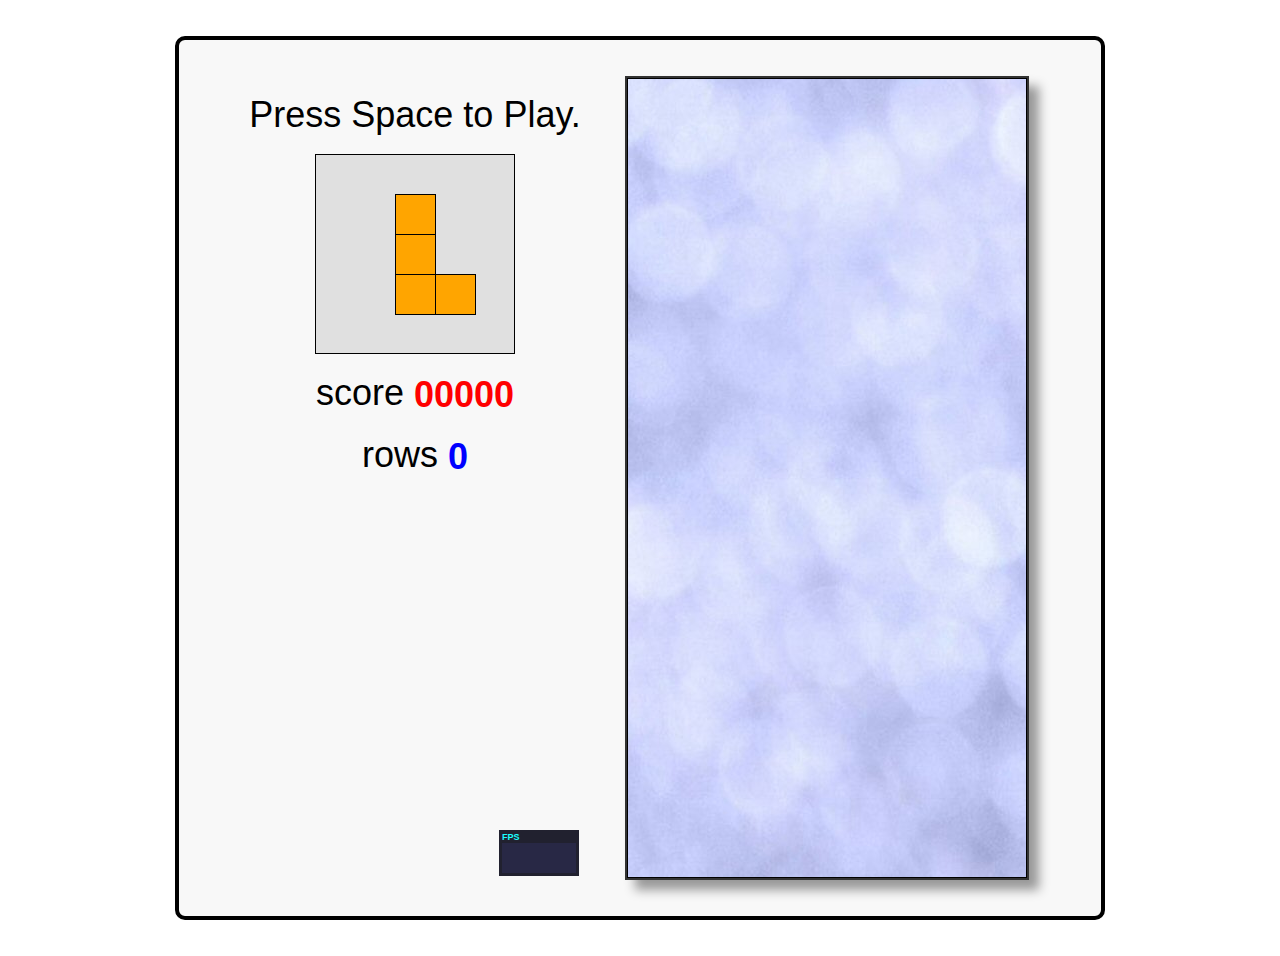
<file: gamefive/index.html>
<!DOCTYPE html>
<html>
<head>
  <title>Javascript Tetris</title>
  <style>
    body      { font-family: Helvetica, sans-serif; }
    #tetris   { margin: 1em auto; padding: 1em; border: 4px solid black; border-radius: 10px; background-color: #F8F8F8; }
    #stats    { display: inline-block; vertical-align: top; }
    #canvas   { display: inline-block; vertical-align: top; background: url(texture.jpg); box-shadow: 10px 10px 10px #999; border: 2px solid #333; }
    #menu     { display: inline-block; vertical-align: top; position: relative; }
    #menu p   { margin: 0.5em 0; text-align: center; }
    #menu p a { text-decoration: none; color: black; }
    #upcoming { display: block; margin: 0 auto; background-color: #E0E0E0; }
    #score    { color: red; font-weight: bold; vertical-align: middle; }
    #rows     { color: blue; font-weight: bold; vertical-align: middle; }
    #stats    { position: absolute; bottom: 0em; right: 1em; }
    @media screen and (min-width:   0px) and (min-height:   0px)  { #tetris { font-size: 0.75em; width: 250px; } #menu { width: 100px; height: 200px; } #upcoming { width:  50px; height:  50px; } #canvas { width: 100px; height: 200px; } } /* 10px chunks */
    @media screen and (min-width: 400px) and (min-height: 400px)  { #tetris { font-size: 1.00em; width: 350px; } #menu { width: 150px; height: 300px; } #upcoming { width:  75px; height:  75px; } #canvas { width: 150px; height: 300px; } } /* 15px chunks */
    @media screen and (min-width: 500px) and (min-height: 500px)  { #tetris { font-size: 1.25em; width: 450px; } #menu { width: 200px; height: 400px; } #upcoming { width: 100px; height: 100px; } #canvas { width: 200px; height: 400px; } } /* 20px chunks */
    @media screen and (min-width: 600px) and (min-height: 600px)  { #tetris { font-size: 1.50em; width: 550px; } #menu { width: 250px; height: 500px; } #upcoming { width: 125px; height: 125px; } #canvas { width: 250px; height: 500px; } } /* 25px chunks */
    @media screen and (min-width: 700px) and (min-height: 700px)  { #tetris { font-size: 1.75em; width: 650px; } #menu { width: 300px; height: 600px; } #upcoming { width: 150px; height: 150px; } #canvas { width: 300px; height: 600px; } } /* 30px chunks */
    @media screen and (min-width: 800px) and (min-height: 800px)  { #tetris { font-size: 2.00em; width: 750px; } #menu { width: 350px; height: 700px; } #upcoming { width: 175px; height: 175px; } #canvas { width: 350px; height: 700px; } } /* 35px chunks */
    @media screen and (min-width: 900px) and (min-height: 900px)  { #tetris { font-size: 2.25em; width: 850px; } #menu { width: 400px; height: 800px; } #upcoming { width: 200px; height: 200px; } #canvas { width: 400px; height: 800px; } } /* 40px chunks */
  </style>
</head>

<body>

  <div id="tetris">
    <div id="menu">
      <p id="start"><a href="javascript:play();">Press Space to Play.</a></p>
      <p><canvas id="upcoming"></canvas></p>
      <p>score <span id="score">00000</span></p>
      <p>rows <span id="rows">0</span></p>
    </div>
    <canvas id="canvas">
      Sorry, this example cannot be run because your browser does not support the &lt;canvas&gt; element
    </canvas>
  </div>

  <script src="stats.js"></script>
  <script>

    //-------------------------------------------------------------------------
    // base helper methods
    //-------------------------------------------------------------------------

    function get(id)        { return document.getElementById(id);  }
    function hide(id)       { get(id).style.visibility = 'hidden'; }
    function show(id)       { get(id).style.visibility = null;     }
    function html(id, html) { get(id).innerHTML = html;            }

    function timestamp()           { return new Date().getTime();                             }
    function random(min, max)      { return (min + (Math.random() * (max - min)));            }
    function randomChoice(choices) { return choices[Math.round(random(0, choices.length-1))]; }

    if (!window.requestAnimationFrame) { // http://paulirish.com/2011/requestanimationframe-for-smart-animating/
      window.requestAnimationFrame = window.webkitRequestAnimationFrame ||
                                     window.mozRequestAnimationFrame    ||
                                     window.oRequestAnimationFrame      ||
                                     window.msRequestAnimationFrame     ||
                                     function(callback, element) {
                                       window.setTimeout(callback, 1000 / 60);
                                     }
    }

    //-------------------------------------------------------------------------
    // game constants
    //-------------------------------------------------------------------------

    var KEY     = { ESC: 27, SPACE: 32, LEFT: 37, UP: 38, RIGHT: 39, DOWN: 40 },
        DIR     = { UP: 0, RIGHT: 1, DOWN: 2, LEFT: 3, MIN: 0, MAX: 3 },
        stats   = new Stats(),
        canvas  = get('canvas'),
        ctx     = canvas.getContext('2d'),
        ucanvas = get('upcoming'),
        uctx    = ucanvas.getContext('2d'),
        speed   = { start: 0.6, decrement: 0.005, min: 0.1 }, // how long before piece drops by 1 row (seconds)
        nx      = 10, // width of tetris court (in blocks)
        ny      = 20, // height of tetris court (in blocks)
        nu      = 5;  // width/height of upcoming preview (in blocks)

    //-------------------------------------------------------------------------
    // game variables (initialized during reset)
    //-------------------------------------------------------------------------

    var dx, dy,        // pixel size of a single tetris block
        blocks,        // 2 dimensional array (nx*ny) representing tetris court - either empty block or occupied by a 'piece'
        actions,       // queue of user actions (inputs)
        playing,       // true|false - game is in progress
        dt,            // time since starting this game
        current,       // the current piece
        next,          // the next piece
        score,         // the current score
        vscore,        // the currently displayed score (it catches up to score in small chunks - like a spinning slot machine)
        rows,          // number of completed rows in the current game
        step;          // how long before current piece drops by 1 row

    //-------------------------------------------------------------------------
    // tetris pieces
    //
    // blocks: each element represents a rotation of the piece (0, 90, 180, 270)
    //         each element is a 16 bit integer where the 16 bits represent
    //         a 4x4 set of blocks, e.g. j.blocks[0] = 0x44C0
    //
    //             0100 = 0x4 << 3 = 0x4000
    //             0100 = 0x4 << 2 = 0x0400
    //             1100 = 0xC << 1 = 0x00C0
    //             0000 = 0x0 << 0 = 0x0000
    //                               ------
    //                               0x44C0
    //
    //-------------------------------------------------------------------------

    var i = { size: 4, blocks: [0x0F00, 0x2222, 0x00F0, 0x4444], color: 'cyan'   };
    var j = { size: 3, blocks: [0x44C0, 0x8E00, 0x6440, 0x0E20], color: 'blue'   };
    var l = { size: 3, blocks: [0x4460, 0x0E80, 0xC440, 0x2E00], color: 'orange' };
    var o = { size: 2, blocks: [0xCC00, 0xCC00, 0xCC00, 0xCC00], color: 'yellow' };
    var s = { size: 3, blocks: [0x06C0, 0x8C40, 0x6C00, 0x4620], color: 'green'  };
    var t = { size: 3, blocks: [0x0E40, 0x4C40, 0x4E00, 0x4640], color: 'purple' };
    var z = { size: 3, blocks: [0x0C60, 0x4C80, 0xC600, 0x2640], color: 'red'    };

    //------------------------------------------------
    // do the bit manipulation and iterate through each
    // occupied block (x,y) for a given piece
    //------------------------------------------------
    function eachblock(type, x, y, dir, fn) {
      var bit, result, row = 0, col = 0, blocks = type.blocks[dir];
      for(bit = 0x8000 ; bit > 0 ; bit = bit >> 1) {
        if (blocks & bit) {
          fn(x + col, y + row);
        }
        if (++col === 4) {
          col = 0;
          ++row;
        }
      }
    }

    //-----------------------------------------------------
    // check if a piece can fit into a position in the grid
    //-----------------------------------------------------
    function occupied(type, x, y, dir) {
      var result = false
      eachblock(type, x, y, dir, function(x, y) {
        if ((x < 0) || (x >= nx) || (y < 0) || (y >= ny) || getBlock(x,y))
          result = true;
      });
      return result;
    }

    function unoccupied(type, x, y, dir) {
      return !occupied(type, x, y, dir);
    }

    //-----------------------------------------
    // start with 4 instances of each piece and
    // pick randomly until the 'bag is empty'
    //-----------------------------------------
    var pieces = [];
    function randomPiece() {
      if (pieces.length == 0)
        pieces = [i,i,i,i,j,j,j,j,l,l,l,l,o,o,o,o,s,s,s,s,t,t,t,t,z,z,z,z];
      var type = pieces.splice(random(0, pieces.length-1), 1)[0];
      return { type: type, dir: DIR.UP, x: Math.round(random(0, nx - type.size)), y: 0 };
    }


    //-------------------------------------------------------------------------
    // GAME LOOP
    //-------------------------------------------------------------------------

    function run() {

      showStats(); // initialize FPS counter
      addEvents(); // attach keydown and resize events

      var last = now = timestamp();
      function frame() {
        now = timestamp();
        update(Math.min(1, (now - last) / 1000.0)); // using requestAnimationFrame have to be able to handle large delta's caused when it 'hibernates' in a background or non-visible tab
        draw();
        stats.update();
        last = now;
        requestAnimationFrame(frame, canvas);
      }

      resize(); // setup all our sizing information
      reset();  // reset the per-game variables
      frame();  // start the first frame

    }

    function showStats() {
      stats.domElement.id = 'stats';
      get('menu').appendChild(stats.domElement);
    }

    function addEvents() {
      document.addEventListener('keydown', keydown, false);
      window.addEventListener('resize', resize, false);
    }

    function resize(event) {
      canvas.width   = canvas.clientWidth;  // set canvas logical size equal to its physical size
      canvas.height  = canvas.clientHeight; // (ditto)
      ucanvas.width  = ucanvas.clientWidth;
      ucanvas.height = ucanvas.clientHeight;
      dx = canvas.width  / nx; // pixel size of a single tetris block
      dy = canvas.height / ny; // (ditto)
      invalidate();
      invalidateNext();
    }

    function keydown(ev) {
      var handled = false;
      if (playing) {
        switch(ev.keyCode) {
          case KEY.LEFT:   actions.push(DIR.LEFT);  handled = true; break;
          case KEY.RIGHT:  actions.push(DIR.RIGHT); handled = true; break;
          case KEY.UP:     actions.push(DIR.UP);    handled = true; break;
          case KEY.DOWN:   actions.push(DIR.DOWN);  handled = true; break;
          case KEY.ESC:    lose();                  handled = true; break;
        }
      }
      else if (ev.keyCode == KEY.SPACE) {
        play();
        handled = true;
      }
      if (handled)
        ev.preventDefault(); // prevent arrow keys from scrolling the page (supported in IE9+ and all other browsers)
    }

    //-------------------------------------------------------------------------
    // GAME LOGIC
    //-------------------------------------------------------------------------

    function play() { hide('start'); reset();          playing = true;  }
    function lose() { show('start'); setVisualScore(); playing = false; }

    function setVisualScore(n)      { vscore = n || score; invalidateScore(); }
    function setScore(n)            { score = n; setVisualScore(n);  }
    function addScore(n)            { score = score + n;   }
    function clearScore()           { setScore(0); }
    function clearRows()            { setRows(0); }
    function setRows(n)             { rows = n; step = Math.max(speed.min, speed.start - (speed.decrement*rows)); invalidateRows(); }
    function addRows(n)             { setRows(rows + n); }
    function getBlock(x,y)          { return (blocks && blocks[x] ? blocks[x][y] : null); }
    function setBlock(x,y,type)     { blocks[x] = blocks[x] || []; blocks[x][y] = type; invalidate(); }
    function clearBlocks()          { blocks = []; invalidate(); }
    function clearActions()         { actions = []; }
    function setCurrentPiece(piece) { current = piece || randomPiece(); invalidate();     }
    function setNextPiece(piece)    { next    = piece || randomPiece(); invalidateNext(); }

    function reset() {
      dt = 0;
      clearActions();
      clearBlocks();
      clearRows();
      clearScore();
      setCurrentPiece(next);
      setNextPiece();
    }

    function update(idt) {
      if (playing) {
        if (vscore < score)
          setVisualScore(vscore + 1);
        handle(actions.shift());
        dt = dt + idt;
        if (dt > step) {
          dt = dt - step;
          drop();
        }
      }
    }

    function handle(action) {
      switch(action) {
        case DIR.LEFT:  move(DIR.LEFT);  break;
        case DIR.RIGHT: move(DIR.RIGHT); break;
        case DIR.UP:    rotate();        break;
        case DIR.DOWN:  drop();          break;
      }
    }

    function move(dir) {
      var x = current.x, y = current.y;
      switch(dir) {
        case DIR.RIGHT: x = x + 1; break;
        case DIR.LEFT:  x = x - 1; break;
        case DIR.DOWN:  y = y + 1; break;
      }
      if (unoccupied(current.type, x, y, current.dir)) {
        current.x = x;
        current.y = y;
        invalidate();
        return true;
      }
      else {
        return false;
      }
    }

    function rotate() {
      var newdir = (current.dir == DIR.MAX ? DIR.MIN : current.dir + 1);
      if (unoccupied(current.type, current.x, current.y, newdir)) {
        current.dir = newdir;
        invalidate();
      }
    }

    function drop() {
      if (!move(DIR.DOWN)) {
        addScore(10);
        dropPiece();
        removeLines();
        setCurrentPiece(next);
        setNextPiece(randomPiece());
        clearActions();
        if (occupied(current.type, current.x, current.y, current.dir)) {
          lose();
        }
      }
    }

    function dropPiece() {
      eachblock(current.type, current.x, current.y, current.dir, function(x, y) {
        setBlock(x, y, current.type);
      });
    }

    function removeLines() {
      var x, y, complete, n = 0;
      for(y = ny ; y > 0 ; --y) {
        complete = true;
        for(x = 0 ; x < nx ; ++x) {
          if (!getBlock(x, y))
            complete = false;
        }
        if (complete) {
          removeLine(y);
          y = y + 1; // recheck same line
          n++;
        }
      }
      if (n > 0) {
        addRows(n);
        addScore(100*Math.pow(2,n-1)); // 1: 100, 2: 200, 3: 400, 4: 800
      }
    }

    function removeLine(n) {
      var x, y;
      for(y = n ; y >= 0 ; --y) {
        for(x = 0 ; x < nx ; ++x)
          setBlock(x, y, (y == 0) ? null : getBlock(x, y-1));
      }
    }

    //-------------------------------------------------------------------------
    // RENDERING
    //-------------------------------------------------------------------------

    var invalid = {};

    function invalidate()         { invalid.court  = true; }
    function invalidateNext()     { invalid.next   = true; }
    function invalidateScore()    { invalid.score  = true; }
    function invalidateRows()     { invalid.rows   = true; }

    function draw() {
      ctx.save();
      ctx.lineWidth = 1;
      ctx.translate(0.5, 0.5); // for crisp 1px black lines
      drawCourt();
      drawNext();
      drawScore();
      drawRows();
      ctx.restore();
    }

    function drawCourt() {
      if (invalid.court) {
        ctx.clearRect(0, 0, canvas.width, canvas.height);
        if (playing)
          drawPiece(ctx, current.type, current.x, current.y, current.dir);
        var x, y, block;
        for(y = 0 ; y < ny ; y++) {
          for (x = 0 ; x < nx ; x++) {
            if (block = getBlock(x,y))
              drawBlock(ctx, x, y, block.color);
          }
        }
        ctx.strokeRect(0, 0, nx*dx - 1, ny*dy - 1); // court boundary
        invalid.court = false;
      }
    }

    function drawNext() {
      if (invalid.next) {
        var padding = (nu - next.type.size) / 2; // half-arsed attempt at centering next piece display
        uctx.save();
        uctx.translate(0.5, 0.5);
        uctx.clearRect(0, 0, nu*dx, nu*dy);
        drawPiece(uctx, next.type, padding, padding, next.dir);
        uctx.strokeStyle = 'black';
        uctx.strokeRect(0, 0, nu*dx - 1, nu*dy - 1);
        uctx.restore();
        invalid.next = false;
      }
    }

    function drawScore() {
      if (invalid.score) {
        html('score', ("00000" + Math.floor(vscore)).slice(-5));
        invalid.score = false;
      }
    }

    function drawRows() {
      if (invalid.rows) {
        html('rows', rows);
        invalid.rows = false;
      }
    }

    function drawPiece(ctx, type, x, y, dir) {
      eachblock(type, x, y, dir, function(x, y) {
        drawBlock(ctx, x, y, type.color);
      });
    }

    function drawBlock(ctx, x, y, color) {
      ctx.fillStyle = color;
      ctx.fillRect(x*dx, y*dy, dx, dy);
      ctx.strokeRect(x*dx, y*dy, dx, dy)
    }

    //-------------------------------------------------------------------------
    // FINALLY, lets run the game
    //-------------------------------------------------------------------------

    run();

  </script>

</body>
</html>
</file>
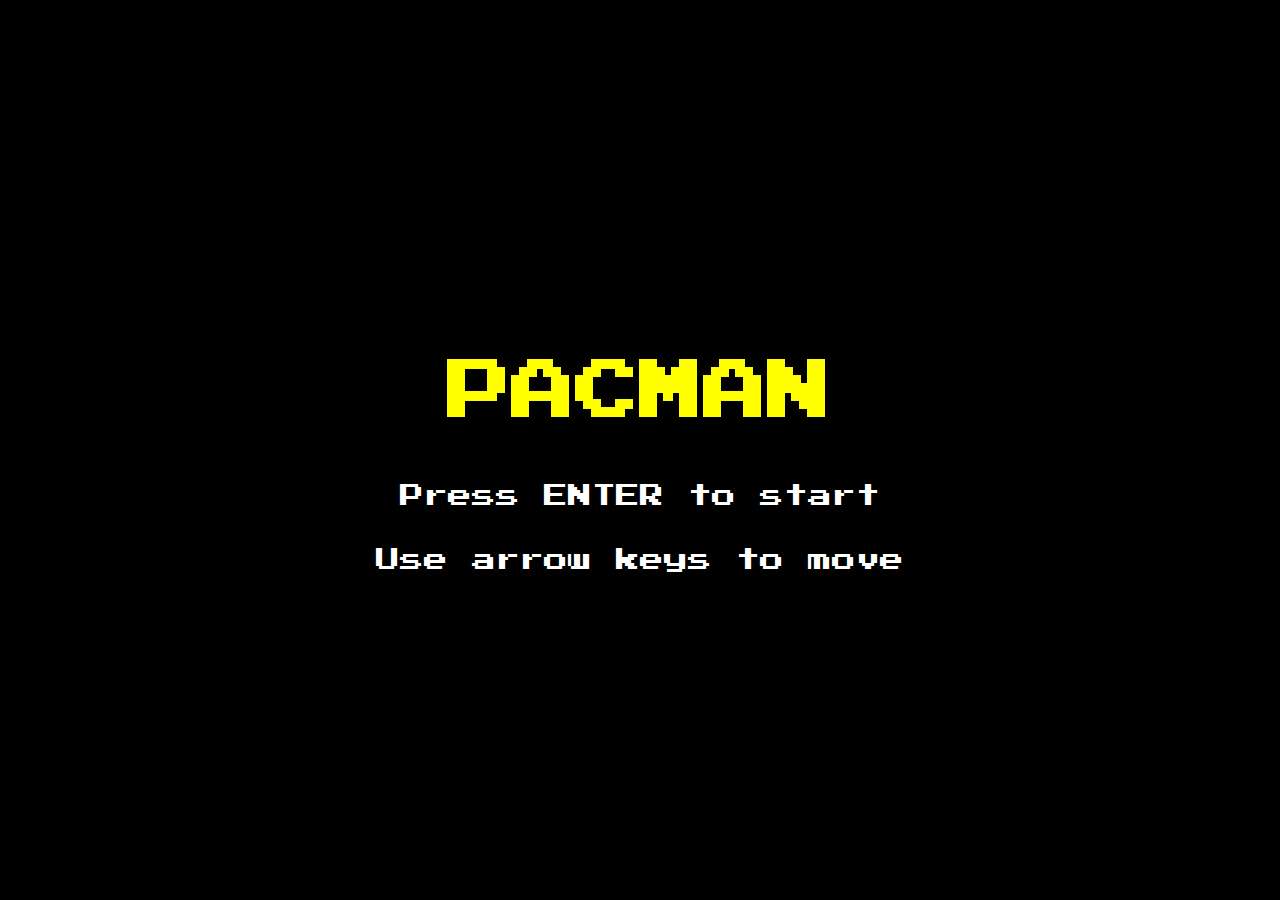
<file: gamefour/index.html>
<!DOCTYPE html>
<html lang="en" dir="ltr">
  <head>
    <meta charset="utf-8" />
    <title>PacMan</title>
    <link rel="stylesheet" href="styles.css" />
    <script src="app.js" charset="utf-8"></script>
  </head>
  <body>
    <div class="overlay-screen" id="start-screen">
      <h1>PACMAN</h1>
      <h2 id="start-msg">Press ENTER to start</h2>
      <h2>Use arrow keys to move</h2>
    </div>
    <div class="game-container">
      <div class="grid"></div>
      <h2>Score:<span id="score">0</span></h2>
    </div>
    <div class="overlay-screen" id="game-over-screen">
      <span>GAME OVER!</span>
    </div>
    <div class="overlay-screen" id="you-won-screen">
      <span>YOU WON!</span>
    </div>
  </body>
</html>
</file>
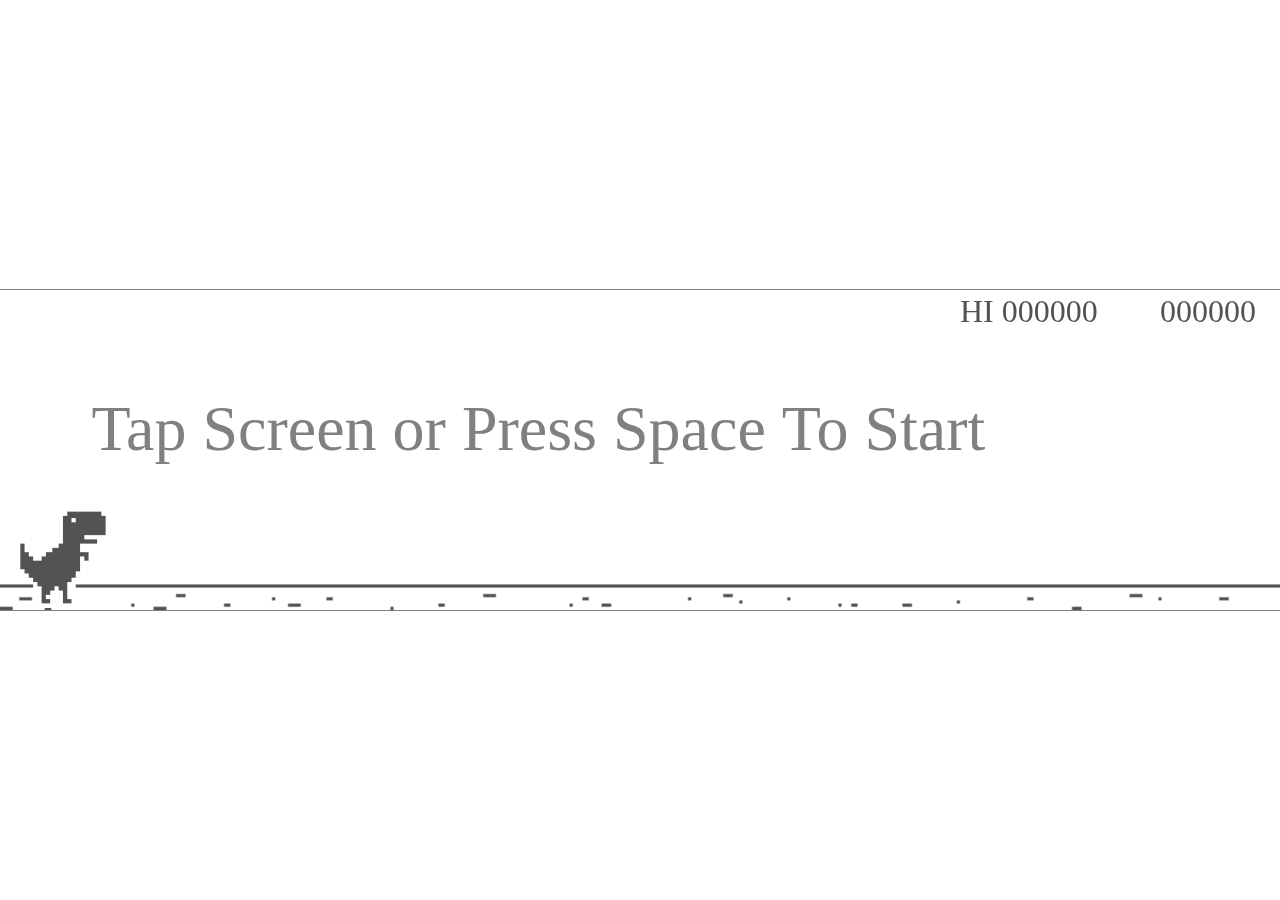
<file: gameOne/index.html>
<!DOCTYPE html>
<html lang="en">
  <head>
    <meta charset="UTF-8" />
    <meta http-equiv="X-UA-Compatible" content="IE=edge" />
    <meta name="viewport" content="width=device-width, initial-scale=1.0" />
    <title>Dino Game</title>
    <style>
      * {
        padding: 0px;
        margin: 0px;
      }
      body {
        display: flex;
        align-items: center;
        justify-content: center;
        flex-direction: column;
        height: 100vh;

        user-select: none;
        touch-action: none;
        -webkit-touch-callout: none;
        -webkit-user-select: none;
        -khtml-user-select: none;
        -moz-user-select: none;
        -ms-user-select: none;
        user-select: none;
        outline: none;
        -webkit-tap-highlight-color: rgba(255, 255, 255, 0);
      }
      canvas {
        border: 0.1px solid grey;
      }
      a {
        color: rgb(161, 157, 157);
      }
      .links {
        margin-bottom: 20px;
        font-weight: normal;
        font-size: 1.2em;
      }
      .separator {
        color: grey;
      }
    </style>
    <script src="index.js" defer type="module"></script>
  </head>
  <body>
    <canvas id="game"></canvas>
  </body>
</html>
</file>
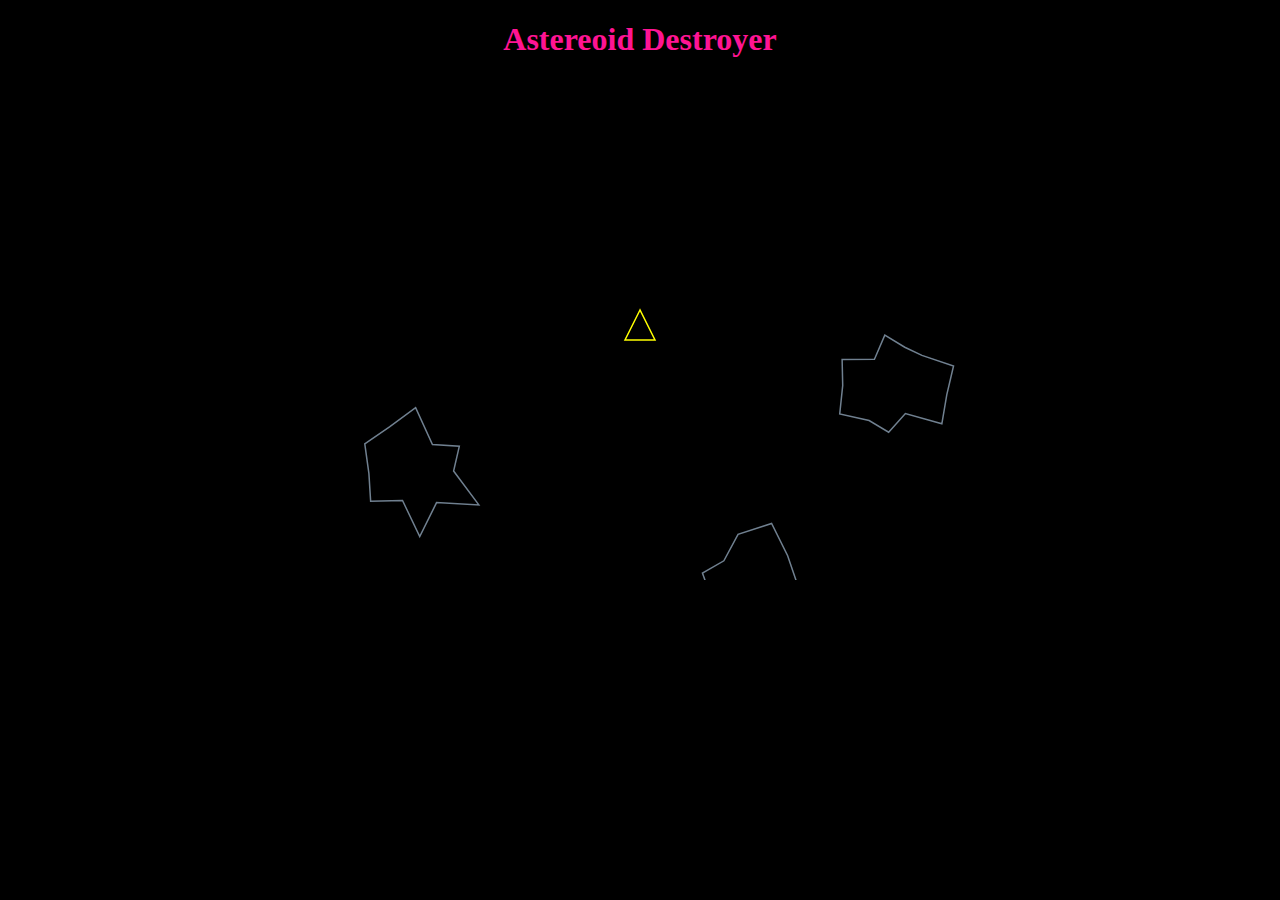
<file: gamesix/index.html>
<!DOCTYPE html>
<html lang="en">

<head>
    <meta charset="UTF-8">
    <meta name="viewport" content="width=device-width, initial-scale=1.0">
    <meta http-equiv="X-UA-Compatible" content="ie=edge">
    <title>Asteroid Destroyer</title>
    <link rel="stylesheet" href="style.css">
</head>

<body>
    <h1>Astereoid Destroyer</h1>
    <canvas id="gameCanvas" width="700" height="500"></canvas>
    <script src="js/ship.js"></script>
    <script src="js/_consts.js"></script>
    <script src="js/asteroid.js"></script>
    <script src="js/game.js"></script>
    <script src="js/_keyboard_events.js"></script>
    <script src="js/main.js"></script>
</body>

</html>
</file>
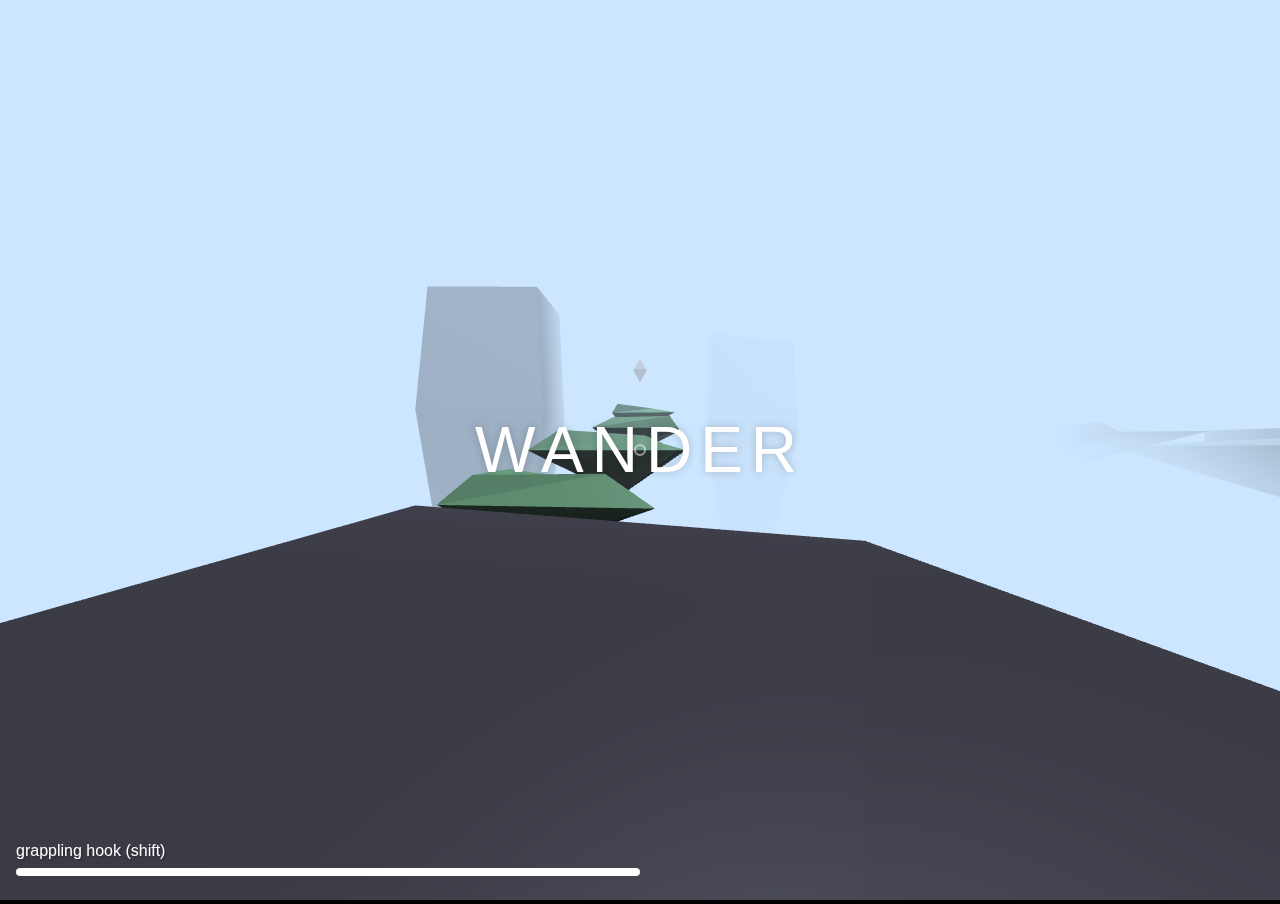
<file: gamethree/index.html>
<!doctype html>
<html lang="en">
<head>
  <meta charset="utf-8">
  <title>js13k-2018</title>
  <style>
    body {
      margin: 0;
      background: #000;
      color: #fff;
      font-family: Futura, sans-serif;
      -webkit-font-smoothing: antialiased;
      overflow: hidden;
    }

    [hidden] {
      display: none !important;
    }

    @keyframes f {
      50% {
        opacity: 1;
      }

      100% {
        opacity: 0;
      }
    }

    .t {
      position: absolute;
      top: 50%;
      left: 50%;
      transform: translate(-50%, -50%);
      pointer-events: none;
      font-size: 4rem;
      letter-spacing: .5rem;
      animation: f 8s forwards;
      text-shadow: 0 0 .5rem rgba(0, 0, 0, .2);
    }

    /* reticle */
    .r {
      position: absolute;
      top: 50%;
      left: 50%;
      transform: translate(-50%, -50%);
      width: .5rem;
      height: .5rem;
      border: 2px solid rgba(255, 255, 255, .5);
      border-radius: 50%;
    }

    /* progress */
    .p {
      position: absolute;
      display: flex;
      bottom: 1.5rem;
      left: 1rem;
      width: calc(50vw - 1rem);
      height: .5rem;
      background: rgba(0, 0, 0, .5);
      border-radius: 9999px;
    }

    .p::before {
      content: 'grappling hook (shift)';
      position: absolute;
      bottom: 100%;
      margin-bottom: .5rem;
      text-shadow: 2px 2px rgba(0, 0, 0, .2);
    }

    .p::after {
      content: '';
      width: var(--p-w);
      background: #fff;
      border-radius: 9999px;
    }
  </style>
</head>
<body>
  <div class="g">
    <canvas id="c"></canvas>
    <div class="t">WANDER</div>
    <div class="r"></div>
    <div class="p" hidden></div>
  </div>
  <script type="module" src="./src/index.js"></script>
</body>
</html>
</file>
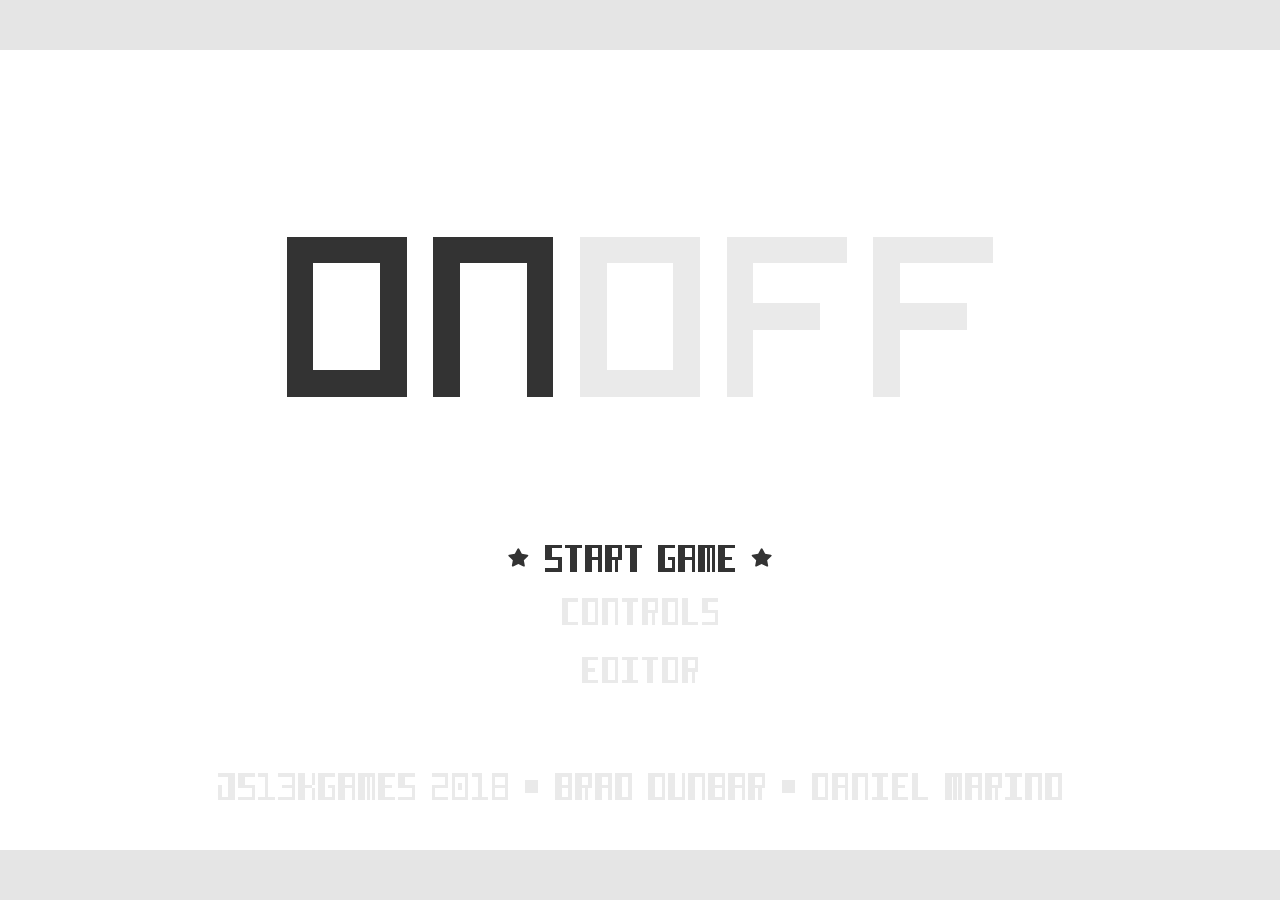
<file: gametwo/index.html>
<!doctype html>
<head>
  <meta charset="utf-8">
  <link rel="stylesheet" href="styles.css">
  <script src="index.js" type="module" defer></script>
</head>
<body class="on">
  <svg id="title" viewBox="0 0 768 480">
    <path class="light" d="M188 192h40v-64h-40v64zm0 16h-16v-96h72v96h-56zm128-80h-40v80h-16v-96h72v96h-16v-80z"/>
    <path class="dark" d="M540 128v24h40v16h-40v40h-16v-96h72v16h-56zm-88 24h40v16h-40v40h-16v-96h72v16h-56v24zm-48-24h-40v64h40v-64zm16 0v80h-72v-96h72v16z"/>
    <g class="menu">
      <g class="item">
        <path class="text" d="M355 306v7h-4v-16h10v16h-2v-7h-4zm0-2h4v-5h-4v5zm56 2v7h-4v-16h10v16h-2v-7h-4zm0-2h4v-5h-4v5zm-44 2v7h-4v-16h10v9h-2v7h-2v-7h-2zm0-2h4v-5h-4v5zm36 2h-2v-2h4v9h-10v-16h10v2h-6v12h4v-5zm32-2h4v2h-4v5h6v2h-10v-16h10v2h-6v5zm-16-7h10v16h-2v-14h-1v14h-2v-14h-1v14h-4v-16zm-82 7v9h-10v-2h8v-5h-8v-9h10v2h-6v5h6zm5-5h-3v-2h10v2h-3v14h-4v-14zm36 0h-3v-2h10v2h-3v14h-4v-14z"/>
        <path class="stars" d="M457 308.4l-3.1 1.5h-.6a.5.5 0 0 1-.2-.5l.6-3.3-2.5-2.4a.5.5 0 0 1-.2-.5c0-.2.3-.4.5-.4l3.4-.5 1.6-3a.6.6 0 0 1 1 0l1.6 3 3.4.5c.2 0 .4.2.5.4 0 .2 0 .4-.2.5l-2.5 2.4.6 3.3c0 .2 0 .4-.2.5h-.6l-3.1-1.5zm-146 0l-3.1 1.5h-.6a.5.5 0 0 1-.2-.5l.6-3.3-2.5-2.4a.5.5 0 0 1-.2-.5c0-.2.3-.4.5-.4l3.4-.5 1.6-3a.6.6 0 0 1 1 0l1.6 3 3.4.5c.2 0 .4.2.5.4 0 .2 0 .4-.2.5l-2.5 2.4.6 3.3c0 .2 0 .4-.2.5h-.6l-3.1-1.5z"/>
      </g>
      <g class="item">
        <path class="text" d="M389 338v7h-4v-16h10v9h-2v7h-2v-7h-2zm0-2h4v-5h-4v5zm-28-7h10v16h-2v-14h-4v14h-4v-16zm70 7v9h-10v-2h8v-5h-8v-9h10v2h-6v5h6zm-55-5h-3v-2h10v2h-3v14h-4v-14zm-35 0v12h6v2h-10v-16h10v2h-6zm12 0v12h4v-12h-4zm-4-2h10v16h-10v-16zm52 2v12h4v-12h-4zm-4-2h10v16h-10v-16zm16 14h6v2h-10v-16h4v14z"/>
        <path class="stars" d="M447 341.4l-3.1 1.5h-.6a.5.5 0 0 1-.2-.5l.6-3.3-2.5-2.4a.5.5 0 0 1-.2-.5c0-.2.3-.4.5-.4l3.4-.5 1.6-3a.6.6 0 0 1 1 0l1.6 3 3.4.5c.2 0 .4.2.5.4 0 .2 0 .4-.2.5l-2.5 2.4.6 3.3c0 .2 0 .4-.2.5h-.6l-3.1-1.5zm-126 0l-3.1 1.5h-.6a.5.5 0 0 1-.2-.5l.6-3.3-2.5-2.4a.5.5 0 0 1-.2-.5c0-.2.3-.4.5-.4l3.4-.5 1.6-3a.6.6 0 0 1 1 0l1.6 3 3.4.5c.2 0 .4.2.5.4 0 .2 0 .4-.2.5l-2.5 2.4.6 3.3c0 .2 0 .4-.2.5h-.6l-3.1-1.5z"/>
      </g>
      <g class="item">
        <path class="text" d="M413 373v7h-4v-16h10v9h-2v7h-2v-7h-2zm0-2h4v-5h-4v5zm-60 0h4v2h-4v5h6v2h-10v-16h10v2h-6v5zm23 7v-12h-3v-2h10v2h-3v12h3v2h-10v-2h3zm12-12h-3v-2h10v2h-3v14h-4v-14zm13 0v12h4v-12h-4zm0-2h6v16h-10v-16h4zm-36 2v12h4v-12h-4zm0-2h6v16h-10v-16h4z" opacity=".2"/>
        <path class="stars" d="M435 376.4l-3.1 1.5h-.6a.5.5 0 0 1-.2-.5l.6-3.3-2.5-2.4a.5.5 0 0 1-.2-.5c0-.2.3-.4.5-.4l3.4-.5 1.6-3a.6.6 0 0 1 1 0l1.6 3 3.4.5c.2 0 .4.2.5.4 0 .2 0 .4-.2.5l-2.5 2.4.6 3.3c0 .2 0 .4-.2.5h-.6l-3.1-1.5zm-102 0l-3.1 1.5h-.6a.5.5 0 0 1-.2-.5l.6-3.3-2.5-2.4a.5.5 0 0 1-.2-.5c0-.2.3-.4.5-.4l3.4-.5 1.6-3a.6.6 0 0 1 1 0l1.6 3 3.4.5c.2 0 .4.2.5.4 0 .2 0 .4-.2.5l-2.5 2.4.6 3.3c0 .2 0 .4-.2.5h-.6l-3.1-1.5z"/>
      </g>
    </g>
    <path class="dark" d="M175 443h-6v-2h6v-5h-8v-2h10v16h-10v-2h8v-5zm122 5h6v-5h-6v5zm-2 0v-14h10v16h-10v-2zm2-7h6v-5h-6v5zm-30-5h-8v-2h10v9h-8v5h8v2h-10v-9h8v-5zm-108 12v-12h-4v-2h6v14h4v2h-10v-2h4zm128 0v-12h-4v-2h6v14h4v2h-10v-2h4zm-8-14h2v16h-10v-16h8zm0 2h-6v12h6v-12zm-72 7v7h-4v-16h10v16h-2v-7h-4zm0-2h4v-5h-4v5zm154 2v7h-4v-16h10v16h-2v-7h-4zm0-2h4v-5h-4v5zm80 2v7h-4v-16h10v16h-2v-7h-4zm0-2h4v-5h-4v5zm62 2v7h-4v-16h10v16h-2v-7h-4zm0-2h4v-5h-4v5zm80 2v7h-4v-16h10v16h-2v-7h-4zm0-2h4v-5h-4v5zm-234 2v7h-4v-16h10v9h-2v7h-2v-7h-2zm0-2h4v-5h-4v5zm104 2v7h-4v-16h10v9h-2v7h-2v-7h-2zm0-2h4v-5h-4v5zm142 2v7h-4v-16h10v9h-2v7h-2v-7h-2zm0-2h4v-5h-4v5zm-412 0h4v2h-4v7h-4v-16h4v7zm16 2h-2v-2h4v9h-10v-16h10v2h-6v12h4v-5zm32-2h4v2h-4v5h6v2h-10v-16h10v2h-6v5zm308 0h4v2h-4v5h6v2h-10v-16h10v2h-6v5zm-134 7h4v-14h2v16h-10v-16h4v14zm12-14h6v16h-2v-14h-4v14h-4v-16h4zm98 0h6v16h-2v-14h-4v14h-4v-16h4zm104 0h6v16h-2v-14h-4v14h-4v-16h4zm-400 0h6v16h-2v-14h-1v14h-2v-14h-1v14h-4v-16h4zm352 0h6v16h-2v-14h-1v14h-2v-14h-1v14h-4v-16h4zm-418 14v2h-10v-2h8v-5h-8v-9h10v2h-6v5h6v7zm96 0v2h-10v-2h8v-5h-8v-9h10v2h-6v5h6v7zm-112 0v-12h-6v-2h10v16h-10v-9h2v7h4zm389 0v-12h-3v-2h10v2h-3v12h3v2h-10v-2h3zm80 0v-12h-3v-2h10v2h-3v12h3v2h-10v-2h3zm-269-12v12h4v-12h-4zm0-2h6v16h-10v-16h4zm92 2v12h4v-12h-4zm0-2h6v16h-10v-16h4zm202 2v12h4v-12h-4zm0-2h6v16h-10v-16h4zm-140 2v12h4v-12h-4zm0-2h6v16h-10v-16h4zm-98 2v12h4v-12h-4zm0-2h6v16h-10v-16h4zm-20 2v12h4v-12h-4zm0-2h6v16h-10v-16h4zm178 14h6v2h-10v-16h4v14zm-364-14h2v7h-2v-7zm0 9h2v7h-2v-7zm246-2v2h-4v-2h4zm-92 0v2h-4v-2h4zm-66-1h2v4h-2v-4zm194-2h8v8h-8v-8zm-154 0h8v8h-8v-8z"/>
  </svg>

  <svg id="controls" viewBox="0 0 768 480" hidden>
    <g id="gamepad-controls">
      <g id="button-toggle" class="dark">
        <path d="M500 137v-12h-24v24h24v-8h4v12h-32v-32h32v16h43v2h-59v-2z"/>
        <path d="M601 139h-2v-2h4v9h-10v-16h10v2h-6v12h4v-5zm-12 0h-2v-2h4v9h-10v-16h10v2h-6v12h4v-5zm32-2h4v2h-4v5h6v2h-10v-16h10v2h-6v5zm-12 7h6v2h-10v-16h4v14zm-30 2h-10v-16h10v16zm-2-2v-12h-4v12h4zm-17-12h-3v-2h10v2h-3v14h-4v-14z"/>
      </g>
      <g id="button-jump" class="dark">
        <path d="M450 125h-12v24h24v-24h-8v-4h12v32h-32v-32h16v-20h97v2h-95v36h-2z"/>
        <path d="M597 103v7h-4V94h10v9h-6zm0-2h4v-5h-4v5zm-24 7h4V94h2v16h-10V94h4v14zm8-14h10v16h-2V96h-1v14h-2V96h-1v14h-4V94zm-18 14V96h-6v-2h10v16h-10v-9h2v7h4z"/>
      </g>

      <path id="button-left" class="dark" d="M193 122v7h-4v-16h10v2h-6v5h4v2h-4zm-12-2h4v2h-4v5h6v2h-10v-16h10v2h-6v5zm23-5h-3v-2h10v2h-3v14h-4v-14zm-35 12h6v2h-10v-16h4v14zm99 4h18v4h-22v-11h4v7zm-4-11v-13h22v4h-18v9h10v2h-59v-2h45z"/>
      <path id="button-right" class="dark" d="M158 78v7h-4V69h10v9h-2v7h-2v-7h-2zm0-2h4v-5h-4v5zm36 0h4v-7h2v16h-2v-7h-4v7h-4V69h4v7zm-8 2h-2v-2h4v9h-10V69h10v2h-6v12h4v-5zm-17 5V71h-3v-2h10v2h-3v12h3v2h-10v-2h3zm36-12h-3v-2h10v2h-3v14h-4V71zm117 40h-8v-4h8V76H219v-2h105v48h-2v-11zm10 20v-20h-6v-4h10v28h-22v-4h18z"/>
      <path class="dark" d="M379 135h-20v4h20v-4zm2-2v8h-24v-8h24z"/>
      <path class="dark" d="M409 135h-20v4h20v-4zm2-2v8h-24v-8h24z"/>
      <path class="dark" d="M314 131v26h-28v-26h4v22h20v-22h4zm0-46v26h-4V89h-20v22h-4V85h28z"/>
      <path class="dark" d="M246 175h276v-34h8v42H238v-59h8v51zM528 51h2v50h-8V67H246v7h-8V51h143V0h6v51h141zM238 78h8v42h-8V78zm284 27h8v32h-8v-32z"/>
    </g>

    <g id="keyboard-controls">
      <g id="key-w" class="dark">
        <path d="M268 276h-24v24h24v-24zm4-4v32h-32v-32h32z"/>
        <path d="M273 255v7h-4v-16h10v9h-6zm0-2h4v-5h-4v5zm-24 7h4v-14h2v16h-10v-16h4v14zm8-14h10v16h-2v-14h-1v14h-2v-14h-1v14h-4v-16zm-18 14v-12h-6v-2h10v16h-10v-9h2v7h4z"/>
        <path d="M255 294h1v-14h2v14h1v-14h2v16h-10v-16h4v14z"/>
      </g>
      <g id="key-a" class="dark">
        <path d="M174 325v7h-4v-16h10v2h-6v5h4v2h-4zm-12-2h4v2h-4v5h6v2h-10v-16h10v2h-6v5zm23-5h-3v-2h10v2h-3v14h-4v-14zm-35 12h6v2h-10v-16h4v14z"/>
        <path d="M232 312h-24v24h24v-24zm4-4v32h-32v-32h32z"/>
        <path d="M219 325v7h-4v-16h10v16h-2v-7h-4zm0-2h4v-5h-4v5z"/>
      </g>
      <g id="key-d" class="dark">
        <path d="M304 312h-24v24h24v-24zm4-4v32h-32v-32h32z"/>
        <path d="M291 318v12h4v-12h-4zm-4-2h10v16h-10v-16z"/>
        <path d="M324 325v7h-4v-16h10v9h-2v7h-2v-7h-2zm0-2h4v-5h-4v5zm36 0h4v-7h2v16h-2v-7h-4v7h-4v-16h4v7zm-8 2h-2v-2h4v9h-10v-16h10v2h-6v12h4v-5zm-17 5v-12h-3v-2h10v2h-3v12h3v2h-10v-2h3zm36-12h-3v-2h10v2h-3v14h-4v-14z"/>
      </g>
      <path class="dark" d="M268 312h-24v24h24v-24zm4-4v32h-32v-32h32z"/>
      <g id="key-space" class="dark">
        <path d="M560 312H440v24h120v-24zm4-4v32H436v-32h128z"/>
        <path d="M499 325v7h-4v-16h10v16h-2v-7h-4zm0-2h4v-5h-4v5zm-12 2v7h-4v-16h10v9h-6zm0-2h4v-5h-4v5zm36 0h4v2h-4v5h6v2h-10v-16h10v2h-6v5zm-42 0v9h-10v-2h8v-5h-8v-9h10v2h-6v5h6zm30-5v12h6v2h-10v-16h10v2h-6z"/>
        <path d="M509 361h-2v-2h4v9h-10v-16h10v2h-6v12h4v-5zm-12 0h-2v-2h4v9h-10v-16h10v2h-6v12h4v-5zm32-2h4v2h-4v5h6v2h-10v-16h10v2h-6v5zm-12 7h6v2h-10v-16h4v14zm-32 0v-12h-4v12h4zm2 2h-10v-16h10v16zm-19-14h-3v-2h10v2h-3v14h-4v-14z"/>
      </g>
    </g>

    <g class="menu">
      <g class="item">
        <path class="text" d="M333 441v7h-4v-16h10v16h-2v-7h-4zm0-2h4v-5h-4v5zm24 0h4v2h-4v7h-4v-16h4v7zm64 0h4v2h-4v5h6v2h-10v-16h10v2h-6v5zm24 7h4v-14h2v16h-10v-16h4v14zm-16-14h10v16h-2v-14h-4v14h-4v-16zm-24 0h10v16h-2v-14h-1v14h-2v-14h-1v14h-4v-16zm-29 2h-3v-2h10v2h-3v14h-4v-14zm-31 0v12h6v2h-10v-16h10v2h-6zm-24 0v12h4v-12h-4zm-4-2h10v16h-10v-16zm72 2v12h4v-12h-4zm-4-2h10v16h-10v-16zm-24 0h2v7h-2v-7zm0 9h2v7h-2v-7zm-36-2v2h-4v-2h4z"/>
        <path class="stars" d="M467 443.5l-3.7 1.9.7-4.1-3-2.9 4.1-.6 1.9-3.8 1.9 3.8 4.1.6-3 2.9.7 4.1zM301 443.5l-3.7 1.9.7-4.1-3-2.9 4.1-.6 1.9-3.8 1.9 3.8 4.1.6-3 2.9.7 4.1z"/>
      </g>
    </g>
  </svg>

  <svg id="game" viewBox="0 0 768 480" hidden>
    <defs>
      <pattern id="spike-up" width="16" height="10" patternUnits="userSpaceOnUse">
        <polygon points="8 0 16 8 0 8"/>
      </pattern>
      <pattern id="spike-down" width="16" height="10" patternUnits="userSpaceOnUse">
        <polygon points="0 0 16 0 8 8"/>
      </pattern>
      <pattern id="spike-left" width="10" height="16" patternUnits="userSpaceOnUse">
        <polygon points="8 0 8 16 0 8"/>
      </pattern>
      <pattern id="spike-right" width="10" height="16" patternUnits="userSpaceOnUse">
        <polygon points="0 0 8 8 0 16"/>
      </pattern>
    </defs>

    <svg id="congrats" hidden>
      <path class="light" d="M300 158h-30v60h-12v-72h54v72h-12v-60zm54 24h24v36h-54v-72h54v12h-42v48h30v-12h-12v-12zm114 12v24h-12v-72h54v72h-12v-24h-30zm-35 0v24h-12v-24h-19v24h-12v-72h54v48h-11zm197 0h-42v-48h54v12h-42v24h42v36h-54v-12h42v-12zm-75-36v60h-12v-60h-21v-12h54v12h-21zm-87 24h30v-24h-30v24zm-66 0h30v-24h-30v24zm-156 36h-54v-72h54v72zm-66-60h-42v48h42v12h-54v-72h54v12zm24 48h30v-48h-30v48z"/>
      <path class="light" d="M333 353v7h-4v-16h10v16h-2v-7h-4zm0-2h4v-5h-4v5zm24 0h4v2h-4v7h-4v-16h4v7zm64 0h4v2h-4v5h6v2h-10v-16h10v2h-6v5zm24 7h4v-14h2v16h-10v-16h4v14zm-16-14h10v16h-2v-14h-4v14h-4v-16zm-24 0h10v16h-2v-14h-1v14h-2v-14h-1v14h-4v-16zm-29 2h-3v-2h10v2h-3v14h-4v-14zm-31 0v12h6v2h-10v-16h10v2h-6zm-24 0v12h4v-12h-4zm-4-2h10v16h-10v-16zm72 2v12h4v-12h-4zm-4-2h10v16h-10v-16zm-24 0h2v7h-2v-7zm0 9h2v7h-2v-7zm-36-2v2h-4v-2h4z"/>

      <g class="menu">
        <g class="item selected">
          <path class="stars" d="M467 355.5l-3.7 1.9.7-4.1-3-2.9 4.1-.6 1.9-3.8 1.9 3.8 4.1.6-3 2.9.7 4.1zM301 355.5l-3.7 1.9.7-4.1-3-2.9 4.1-.6 1.9-3.8 1.9 3.8 4.1.6-3 2.9.7 4.1z"/>
        </g>
      </g>
    </svg>

    <svg id="hud" y="24">
      <defs>
        <pattern id="n0" width="10" height="16"><path d="M2 2v12h6V2H2zM0 0h10v16H0V0zm4 6h2v4H4V6z"/></pattern>
        <pattern id="n1" width="10" height="16"><path d="M4 14V2H0V0h6v14h4v2H0v-2h4z"/></pattern>
        <pattern id="n2" width="10" height="16"><path d="M8 2H0V0h10v9H2v5h8v2H0V7h8z"/></pattern>
        <pattern id="n3" width="10" height="16"><path d="M8 9H2V7h6V2H0V0h10v16H0v-2h8z"/></pattern>
        <pattern id="n4" width="10" height="16"><path d="M8 9H0V0h2v7h6V0h2v16H8z"/></pattern>
        <pattern id="n5" width="10" height="16"><path d="M10 7v9H0v-2h8V9H0V0h10v2H2v5z"/></pattern>
        <pattern id="n6" width="10" height="16"><path d="M2 14h6V9H2v5zm-2 2V0h10v2H2v5h8v9H0z"/></pattern>
        <pattern id="n7" width="10" height="16"><path d="M8 2H0V0h10v16H8z"/></pattern>
        <pattern id="n8" width="10" height="16"><path d="M2 14h6V9H2v5zm-2 2V0h10v16H0zm2-9h6V2H2v5z"/></pattern>
        <pattern id="n9" width="10" height="16"><path d="M0 0h10v16H8V9H0V0zm8 2H2v5h6V2z"/></pattern>
      </defs>

      <svg id="level" x="24">
        <path d="M8.7 13.6L4.2 16c-.3.2-.6.1-.9 0A.8.8 0 0 1 3 15l.9-4.8L.3 6.9a.8.8 0 0 1-.3-.8c.1-.3.4-.5.7-.6l5-.7L8 .4a.8.8 0 0 1 1.4 0l2.3 4.4 5 .7c.4 0 .6.3.7.6.1.3 0 .6-.2.8l-3.6 3.4.8 4.8c0 .3 0 .6-.3.7-.2.2-.6.3-.8.1l-4.6-2.3z" shape-rendering="auto"/>
        <svg x="20"><g id="level-counter"></g></svg>
      </svg>

      <svg id="deaths" x="84">
        <path d="M13 10v6h-2v-1H9v1H7v-1H5v1H3v-6H0V0h16v10h-3zM9 3v4h4V3H9zM3 3v4h4V3H3z"/>
        <svg x="20"><g id="death-counter"></g></svg>
      </svg>

      <svg id="esc" x="434" hidden>
        <path d="M152 9h-2V7h4v9h-10V0h10v2h-6v12h4V9zM72 7h4v2h-4v5h6v2H68V0h10v2h-6v5zm18 0v9H80v-2h8V9h-8V0h10v2h-6v5h6zm6-5v12h6v2H92V0h10v2h-6zm64 0v12h4V2h-4zm-4-2h10v16h-10V0zm36 9v7h-4V0h10v16h-2V9h-4zm0-2h4V2h-4v5zm24 0h4v2h-4v7h-4V0h4v7zm64 0h4v2h-4v5h6v2h-10V0h10v2h-6v5zm24 7h4V0h2v16h-10V0h4v14zM288 0h10v16h-2V2h-4v14h-4V0zm-24 0h10v16h-2V2h-1v14h-2V2h-1v14h-4V0zm-29 2h-3V0h10v2h-3v14h-4V2zm-31 0v12h6v2h-10V0h10v2h-6zm-24 0v12h4V2h-4zm-4-2h10v16h-10V0zm72 2v12h4V2h-4zm-4-2h10v16h-10V0zM16 9v7h-4V0h10v9h-2v7h-2V9h-2zm0-2h4V2h-4v5zM4 9v7H0V0h10v9H4zm0-2h4V2H4v5zm24 0h4v2h-4v5h6v2H24V0h10v2h-6v5zm30 0v9H48v-2h8V9h-8V0h10v2h-6v5h6zM46 7v9H36v-2h8V9h-8V0h10v2h-6v5h6zm69-5h-3V0h10v2h-3v14h-4V2zm13 0v12h4V2h-4zm-4-2h10v16h-10V0zm96 0h2v7h-2V0zm0 9h2v7h-2V9zm-36-2v2h-4V7h4z"/>
      </svg>
    </svg>

    <svg id="death">
      <rect x="27" y="27" width="10" height="12" style="transform-origin: 32px 32px"/>
      <rect x="20" y="4" width="2" height="2" style="transform-origin: -10px 30px"/>
      <rect x="0" y="28" width="2" height="2" style="transform-origin: 7px 70px"/>
      <rect x="37" y="12" width="2" height="2" style="transform-origin: 15px 15px"/>
      <rect x="5" y="42" width="2" height="2" style="transform-origin: 30px 70px"/>
      <rect x="48" y="53" width="2" height="2" style="transform-origin: 60px 30px"/>
      <rect x="55" y="26" width="2" height="2" style="transform-origin: 37px 5px"/>
      <rect x="10" y="15" width="2" height="2" style="transform-origin: -2px 55px"/>
      <rect x="24" y="11" width="6" height="6" style="transform-origin: 5px 32px"/>
      <rect x="20" y="43" width="6" height="6" style="transform-origin: 46px 51px"/>
      <rect x="32" y="46" width="6" height="6" style="transform-origin: 54px 37px"/>
      <rect x="37" y="59" width="2" height="2" style="transform-origin: 65px 41px"/>
      <rect x="23" y="55" width="2" height="2" style="transform-origin: 45px 51px"/>
      <rect x="62" y="41" width="2" height="2" style="transform-origin: 56px 6px"/>
      <rect x="52" y="2" width="2" height="2" style="transform-origin: 14px -13px"/>
      <rect x="41" y="21" width="8" height="8" style="transform-origin: 28px 15px"/>
      <rect x="48" y="11" width="4" height="4" style="transform-origin: 10px -4px"/>
      <rect x="42" y="36" width="8" height="8" style="transform-origin: 47px 19px"/>
      <rect x="53" y="44" width="3" height="3" style="transform-origin: 57px 16px"/>
      <rect x="10" y="52" width="2" height="2" style="transform-origin: 47px 66px"/>
      <rect x="15" y="22" width="8" height="8" style="transform-origin: 14px 44px"/>
      <rect x="7" y="29" width="4" height="4" style="transform-origin: 19px 56px"/>
      <rect x="14" y="36" width="4" height="4" style="transform-origin: 30px 55px"/>
    </svg>
  </svg>

  <svg id="editor" viewBox="0 0 768 480" hidden>
    <defs>
      <pattern id="edit-spike-up" width="16" height="10" patternUnits="userSpaceOnUse">
        <polygon points="8 0 16 8 0 8"/>
      </pattern>
      <pattern id="edit-spike-down" width="16" height="10" patternUnits="userSpaceOnUse">
        <polygon points="0 0 16 0 8 8"/>
      </pattern>
      <pattern id="edit-spike-left" width="10" height="16" patternUnits="userSpaceOnUse">
        <polygon points="8 0 8 16 0 8"/>
      </pattern>
      <pattern id="edit-spike-right" width="10" height="16" patternUnits="userSpaceOnUse">
        <polygon points="0 0 8 8 0 16"/>
      </pattern>
      <pattern id="grid" width="8" height="8" patternUnits="userSpaceOnUse">
        <rect width="1" height="7" x="7" fill="red"/>
        <rect width="8" height="1" y="7" fill="red"/>
      </pattern>
    </defs>
    <rect class="grid" x="0" y="0" width="100%" height="100%" fill="url(#grid)" opacity="0.1"/>
  </svg>

  <div id="dialog" hidden>
    <h3>Instructions</h3>
    <ul>
      <li><kbd>H</kbd> <span>Show these instructions</span></li>
      <li><kbd>P</kbd> <span>Create new platform</span></li>
      <li><kbd>S</kbd> + <kbd>U</kbd> <span>Create new up spike</span></li>
      <li><kbd>S</kbd> + <kbd>D</kbd> <span>Create new down spike</span></li>
      <li><kbd>S</kbd> + <kbd>L</kbd> <span>Create new left spike</span></li>
      <li><kbd>S</kbd> + <kbd>R</kbd> <span>Create new right spike</span></li>
      <li><kbd>SHIFT</kbd> + <code>Click</code> <span>Remove platform/spike</span></li>
      <li><kbd>G</kbd><span>Play this level</span></li>
      <li><kbd>ESC</kbd><span>Back to menu</span></li>
      <li><code>Double Click</code> <span>Toggle platform layer</span></li>
    </ul>

    <button type="button" id="close-dialog">Close instructions</button>
  </div>
</body>
</file>
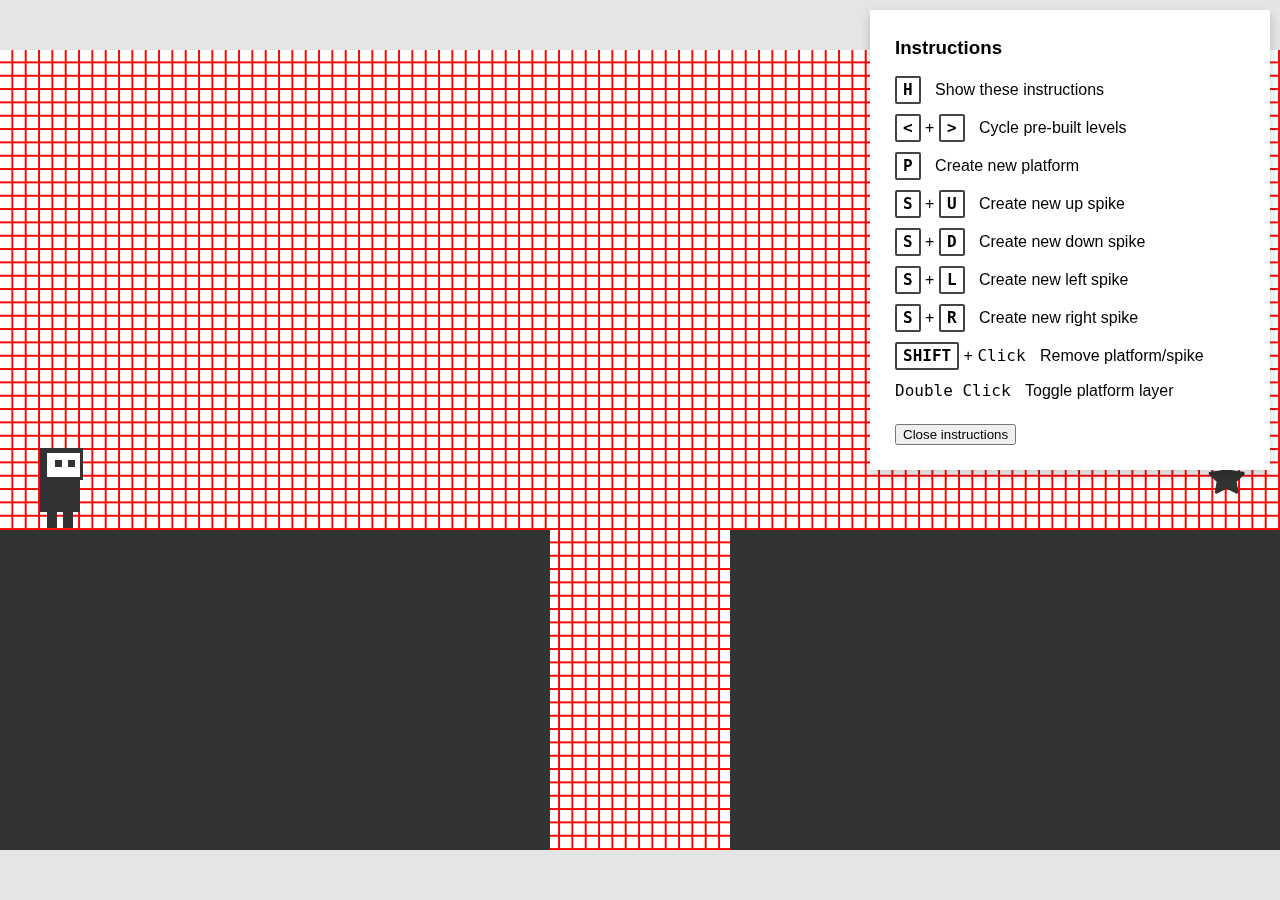
<file: gametwo/editor.html>
<!doctype html>
<head>
  <meta charset="utf-8">
  <link rel="stylesheet" href="styles.css">
  <script src="editor.js" type="module" defer></script>
</head>
<body class="on">
  <svg id="editor" viewBox="0 0 768 480">
    <defs>
      <pattern id="edit-spike-up" width="16" height="10" patternUnits="userSpaceOnUse">
        <polygon points="8 0 16 8 0 8"/>
      </pattern>
      <pattern id="edit-spike-down" width="16" height="10" patternUnits="userSpaceOnUse">
        <polygon points="0 0 16 0 8 8"/>
      </pattern>
      <pattern id="edit-spike-left" width="10" height="16" patternUnits="userSpaceOnUse">
        <polygon points="8 0 8 16 0 8"/>
      </pattern>
      <pattern id="edit-spike-right" width="10" height="16" patternUnits="userSpaceOnUse">
        <polygon points="0 0 8 8 0 16"/>
      </pattern>
      <pattern id="grid" width="8" height="8" patternUnits="userSpaceOnUse">
        <rect width="1" height="7" x="7" fill="red"/>
        <rect width="8" height="1" y="7" fill="red"/>
      </pattern>
    </defs>
    <rect class="grid" x="0" y="0" width="100%" height="100%" fill="url(#grid)"/>
  </svg>

  <div id="dialog">
    <h3>Instructions</h3>
    <ul>
      <li><kbd>H</kbd> <span>Show these instructions</span></li>
      <li><kbd><</kbd> + <kbd>></kbd> <span>Cycle pre-built levels</span></li>
      <li><kbd>P</kbd> <span>Create new platform</span></li>
      <li><kbd>S</kbd> + <kbd>U</kbd> <span>Create new up spike</span></li>
      <li><kbd>S</kbd> + <kbd>D</kbd> <span>Create new down spike</span></li>
      <li><kbd>S</kbd> + <kbd>L</kbd> <span>Create new left spike</span></li>
      <li><kbd>S</kbd> + <kbd>R</kbd> <span>Create new right spike</span></li>
      <li><kbd>SHIFT</kbd> + <code>Click</code> <span>Remove platform/spike</span></li>
      <li><code>Double Click</code> <span>Toggle platform layer</span></li>
    </ul>

    <button type="button" id="close-dialog">Close instructions</button>
  </div>
</body>
</file>
<file: gamefour/styles.css>
@font-face {
  font-family: "PressStart2P";
  src: url("./fonts/PressStart2P.ttf");
}

* {
  margin: 0;
  padding: 0;
}

body {
  font-family: "PressStart2P", sans-serif;
  background-color: black;
  display: flex;
  flex-direction: column;
  justify-content: center;
  align-items: center;
}

.game-container {
  width: 100%;
  height: 100vh;
  display: flex;
  flex-direction: column;
  justify-content: space-evenly;
  align-items: center;
}

.grid {
  display: flex;
  flex-wrap: wrap;
  width: 560px;
  height: 560px;
  border: 0.2px solid rgb(1, 17, 17);
}

.grid div {
  width: 20px;
  height: 20px;
}

.power-pellet {
  background-color: rgb(14, 233, 14);
  border: solid black 4px;
  box-sizing: border-box;
  border-radius: 10px;
}

.pac-dot {
  background-color: yellow;
  border: solid black 7px;
  box-sizing: border-box;
  border-radius: 10px;
}

.blinky {
  background-color: red;
}

.stinky {
  background-color: rgb(221, 18, 130);
}

.inky {
  background-color: rgb(15, 214, 204);
}

.clyde {
  background-color: rgb(243, 125, 78);
}

.ghost {
  border: 0px;
  border-radius: 0px;
}

.scared-ghost {
  background-color: purple;
  border: 0px;
  border-radius: 0px;
}

.wall {
  background-color: rgb(8, 14, 102);
}

.pac-man {
  background-color: rgb(247, 232, 22);
  border-radius: 10px;
}
h2 {
  color: white;
  font-weight: normal;
  text-align: center;
}

.low-score {
  color: red;
}

.mid-score {
  color: yellow;
}

.high-score {
  color: red;
}

#start-screen {
  background-color: black;
  color: white;
  flex-direction: column;
  align-items: center;
}

#start-screen h1 {
  color: yellow;
  font-size: 4rem;
  margin-top: 40vh;
  margin-bottom: 40px;
  animation: colours 1s infinite;
}

#start-msg {
  animation: blink 0.8s infinite;
}

#start-screen h2 {
  margin: 20px 0px;
}

#game-over-screen {
  align-items: center;
  color: red;
  font-size: 6rem;
  justify-content: center;
  animation: blink 0.8s infinite;
  display: none;
}

#you-won-screen {
  align-items: center;
  color: #0bf117;
  font-size: 6rem;
  justify-content: center;
  animation: blink 0.8s infinite;
  display: none;
}

.overlay-screen {
  position: fixed;
  width: 100%;
  height: 100vh;
  display: flex;
}

@keyframes colours {
  0% {
    color: yellow;
  }
  31% {
    color: yellow;
  }
  33% {
    color: #dd1282;
  }
  65% {
    color: #dd1282;
  }
  66% {
    color: #0fd6cc;
  }
  99% {
    color: #0fd6cc;
  }
}

@keyframes blink {
  0% {
    opacity: 1;
  }
  60% {
    opacity: 1;
  }
  61% {
    opacity: 0;
  }
  99% {
    opacity: 0;
  }
}
</file>
<file: gamesix/style.css>
body {
    margin: 0;
    padding: 0;
    display: grid;
    text-align: center;
    justify-content: center;
    align-items: center;
    height: 100%;
    width: 100vw;
    background-color: black;
    color: deeppink;
}
</file>
<file: gametwo/styles.css>
:root {
  --accent: #333;
  --secondary: #fff;
}

* {
  box-sizing: border-box;
}

html, body {
  height: 100%;
}

body {
  background: #e5e5e5;
  align-items: center;
  display: flex;
  line-height: 1.4;
  margin: 0;
}

svg {
  max-height: 100vh;
  width: 100%;
  overflow: visible;
  shape-rendering: crispEdges;
  vertical-align: middle;
}



/*  Title  */

.menu .text {
  opacity: 0.1;
}

.menu .selected .text {
  opacity: 1;
}

.menu .stars {
  display: none;
  shape-rendering: auto;
}

.menu .selected .stars {
  display: block;
}


/*  HUD  */

#hud {
  opacity: 0.1;
}


/*  Guy  */

#inner-guy {
  transform-origin: 13px;
}

.left #inner-guy {
  transform: scaleX(-1);
}

.walk #left_foot,
.walk #right_foot {
  animation: walk 0.2s infinite;
}

.walk #right_foot {
  animation-delay: 0.1s;
}

.walk #head {
  animation: walk 0.4s infinite;
  position: relative;
  z-index: 5;
}

.on #guy .accent,
.off #face {
  fill: var(--accent);
}

.on #face,
.off #guy .accent {
  fill: var(--secondary);
}



/*  Death Animation  */

#death rect {
  display: none;
}

.dying #death rect {
  animation: death 0.8s infinite;
  display: initial;
  opacity: 0;
}

@keyframes death {
  0% {
    opacity: 1;
    transform: rotate(45deg);
  }
  50% {
    opacity: 0;
    transform: rotate(0);
  }
}



/*  Goal  */

#inner-goal {
  animation: pulse 2s infinite;
  shape-rendering: auto;
  transform-origin: 12px 12px;
}

.finish #inner-goal {
  animation: none;
}

#inner-goal-finish {
  transition: transform 0.5s;
  transform-origin: 12px 12px;
}

.finish #inner-goal-finish {
  transform: scale(150);
}



/*  Swap Foreground/Background  */

.on > svg {
  background: var(--secondary);
  color: var(--accent);
  fill: var(--accent);
}

.off > svg {
  background: var(--accent);
  color: var(--secondary);
  fill: var(--secondary);
}

.on .dark, .off .light {
  opacity: 0.1;
}



/*  Animations  */

@keyframes walk {
  50% {
    transform: translateY(-2px);
  }
}

@keyframes pulse {
  50% {
    transform: scale(0.7);
  }
}



/*  Misc  */

[hidden] {
  display: none !important;
}



/* Editor */

#dialog {
  background: #fff;
  box-shadow: 0 5px 10px rgba(0, 0, 0, 0.2);
  font-family: 'helvetica neue', helvetica, arial, sans-serif;
  font-size: 16px;
  right: 10px;
  padding: 25px;
  position: fixed;
  top: 10px;
  width: 400px;
}

h3 {
  margin: 0 0 15px;
}

ul {
  list-style: none;
  margin: 0 0 20px;
  padding: 0;
}

li {
  margin-bottom: 10px;
}

kbd {
  border: 2px solid #444;
  border-radius: 2px;
  display: inline-block;
  font-weight: bold;
  line-height: 1;
  padding: 4px 6px;
}

span {
  margin-left: 10px;
}
</file>
